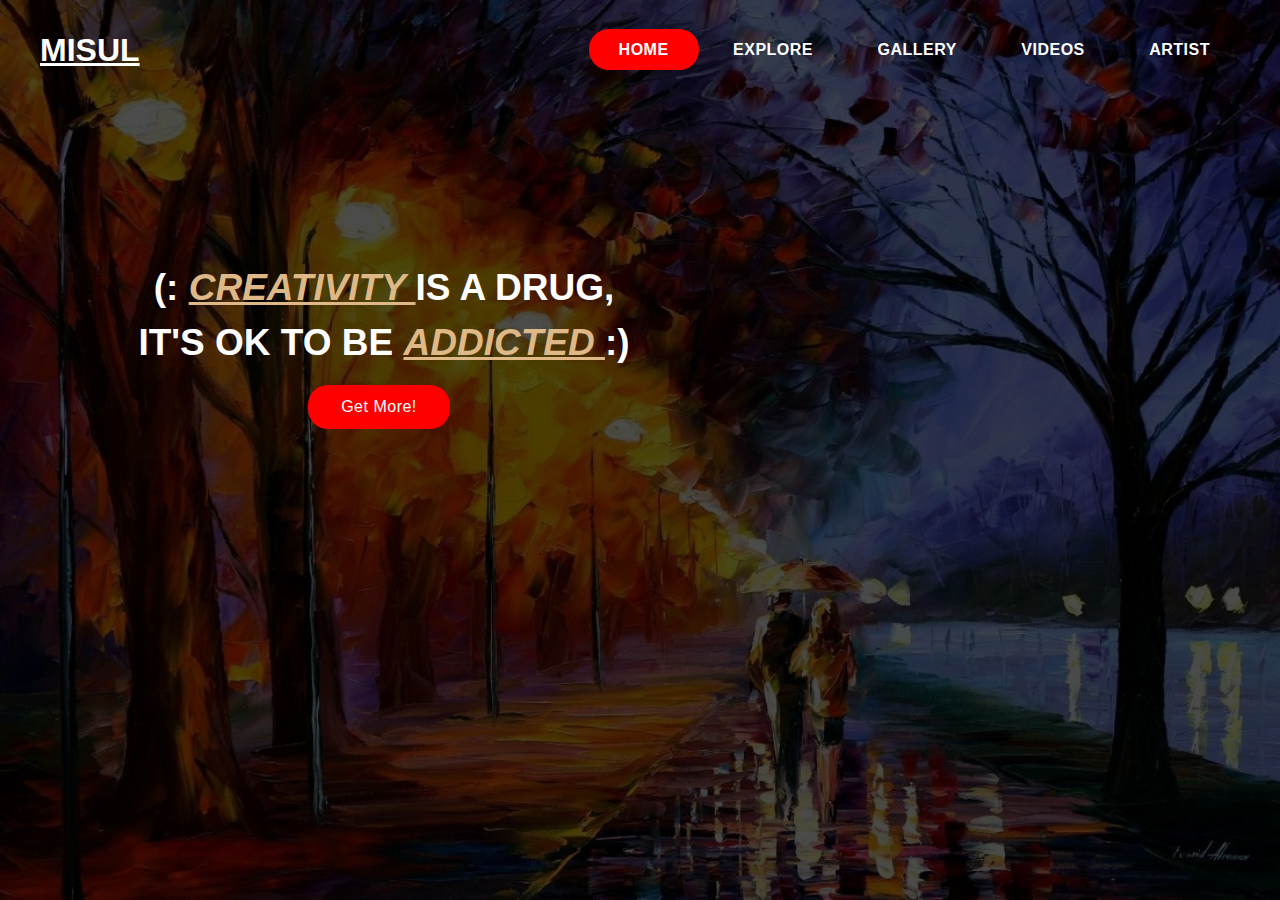
<file: index.html>
<!DOCTYPE html>
<html lang="en">
    <head>
        <title>WEBSITE</title>
        <link rel="stylesheet" href="css/style.css">
    </head>
    <body onload="slider()">
            <div class="slider">
                <div class="banner">
                    <img src="images/Artp2.jpg" id="slideImg">
                </div>
                <div class="section">
                    <div class="navbar">
                        <nav>
                            <div class="logo">
                                <h1>MISUL</h1>
                            </div>
                            <ul>
                                <li><a class="active" href="index.html">HOME</a></li>
                                <li><a href="explore.html">EXPLORE</a></li>
                                <li><a href="gallery.html">GALLERY</a></li>
                                <li><a href="videos.html">VIDEOS</a></li>
                                <li><a href="artist.html">ARTIST</a></li>
                            </ul>
                        </nav>
                    </div>
                <div class="title">
                    <h1>(: <span> CREATIVITY </span> IS A DRUG, <br> IT'S OK TO BE <span> ADDICTED </span> :)</h1>
                    <a href="explore.html" class="btn" >Get More!</a>
                </div>
                </div>
            </div>
        </div>

        <script>
            var slideImg = document.getElementById("slideImg");

            var images = new Array(
                "images/Artp2.jpg",
                "images/Artp1.jpg",
                "images/Artp3.jpeg",
                "images/Artp4.jpeg",
            );

            var len = images.length;
            var i = 0;

            function slider(){
                if(i > len-1){ 
                    i=0;
                }
                slideImg.src = images[i];
                i++;
                setTimeout('slider()',3000);
            }
        </script>
    </body>
</html>
</file>
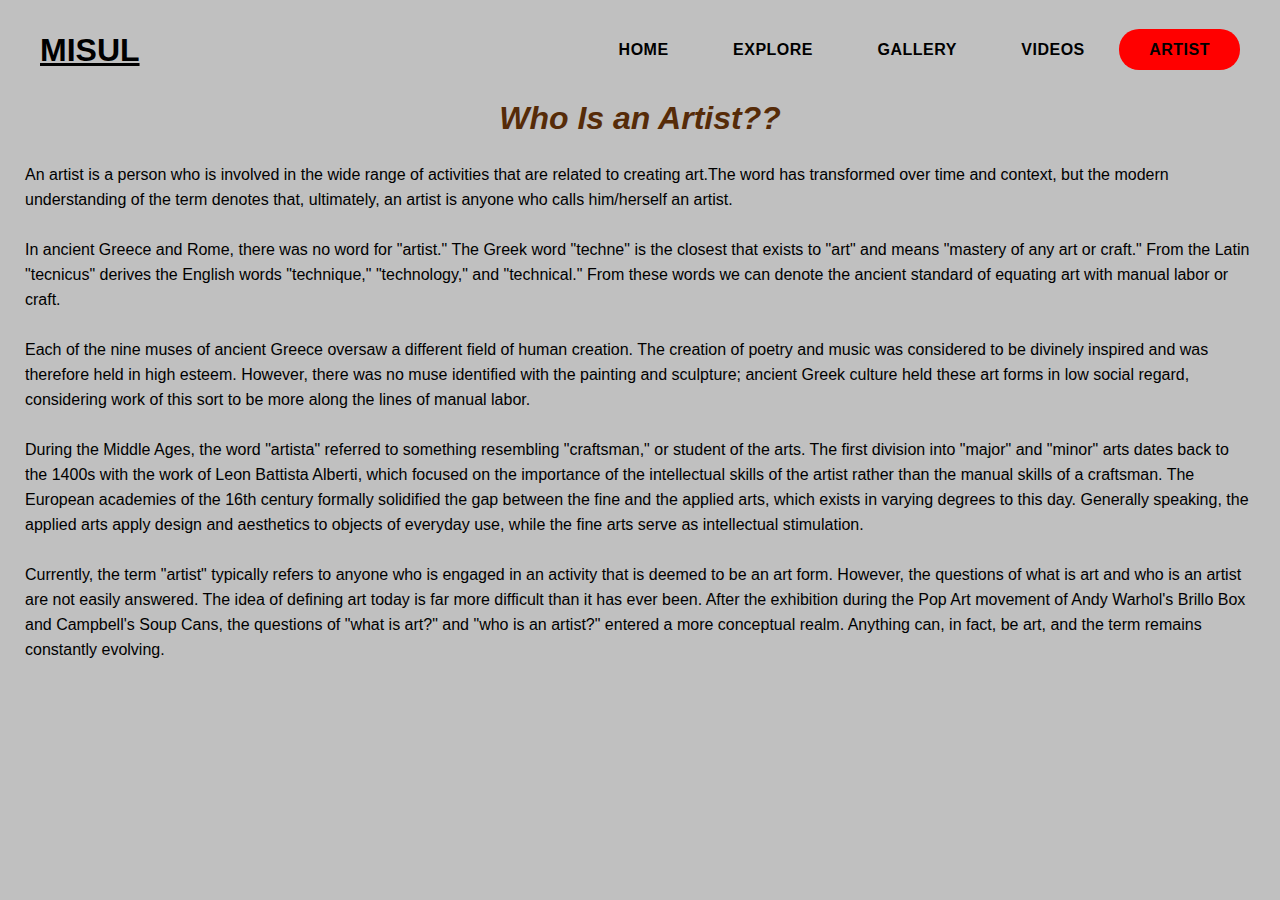
<file: artist.html>
<!DOCTYPE html>
<html lang="en">
  <head>
    <link rel="stylesheet" href="css/artist.css" />
  </head>
  <body>
    <div class="section">
      <div class="navbar">
        <nav>
          <div class="logo">
            <h1>MISUL</h1>
          </div>
          <ul>
            <li><a href="index.html">HOME</a></li>
            <li><a href="explore.html">EXPLORE</a></li>
            <li><a href="gallery.html">GALLERY</a></li>
            <li><a href="videos.html">VIDEOS</a></li>
            <li><a class="active" href="artist.html">ARTIST</a></li>
          </ul>
        </nav>
      </div>

      <div class="heading">
        <h1>Who Is an Artist??</h1>
        <p>An artist is a person who is involved in the wide range of activities that are related to creating art.The word has transformed over time and context, but the modern understanding of the term denotes that, ultimately, an artist is anyone who calls him/herself an artist.</p>

        <p>In ancient Greece and Rome, there was no word for "artist." The Greek word "techne" is the closest that exists to "art" and means "mastery of any art or craft." From the Latin "tecnicus" derives the English words "technique," "technology," and "technical." From these words we can denote the ancient standard of equating art with manual labor or craft.</p>

        <p>Each of the nine muses of ancient Greece oversaw a different field of human creation. The creation of poetry and music was considered to be divinely inspired and was therefore held in high esteem. However, there was no muse identified with the painting and sculpture; ancient Greek culture held these art forms in low social regard, considering work of this sort to be more along the lines of manual labor.</p>

        <p>During the Middle Ages, the word "artista" referred to something resembling "craftsman," or student of the arts. The first division into "major" and "minor" arts dates back to the 1400s with the work of Leon Battista Alberti, which focused on the importance of the intellectual skills of the artist rather than the manual skills of a craftsman. The European academies of the 16th century formally solidified the gap between the fine and the applied arts, which exists in varying degrees to this day. Generally speaking, the applied arts apply design and aesthetics to objects of everyday use, while the fine arts serve as intellectual stimulation.</p>

        <p>Currently, the term "artist" typically refers to anyone who is engaged in an activity that is deemed to be an art form. However, the questions of what is art and who is an artist are not easily answered. The idea of defining art today is far more difficult than it has ever been. After the exhibition during the Pop Art movement of Andy Warhol's Brillo Box and Campbell's Soup Cans, the questions of "what is art?" and "who is an artist?" entered a more conceptual realm. Anything can, in fact, be art, and the term remains constantly evolving.</p>
      </div>
    </div>
  </body>
</html>
</file>
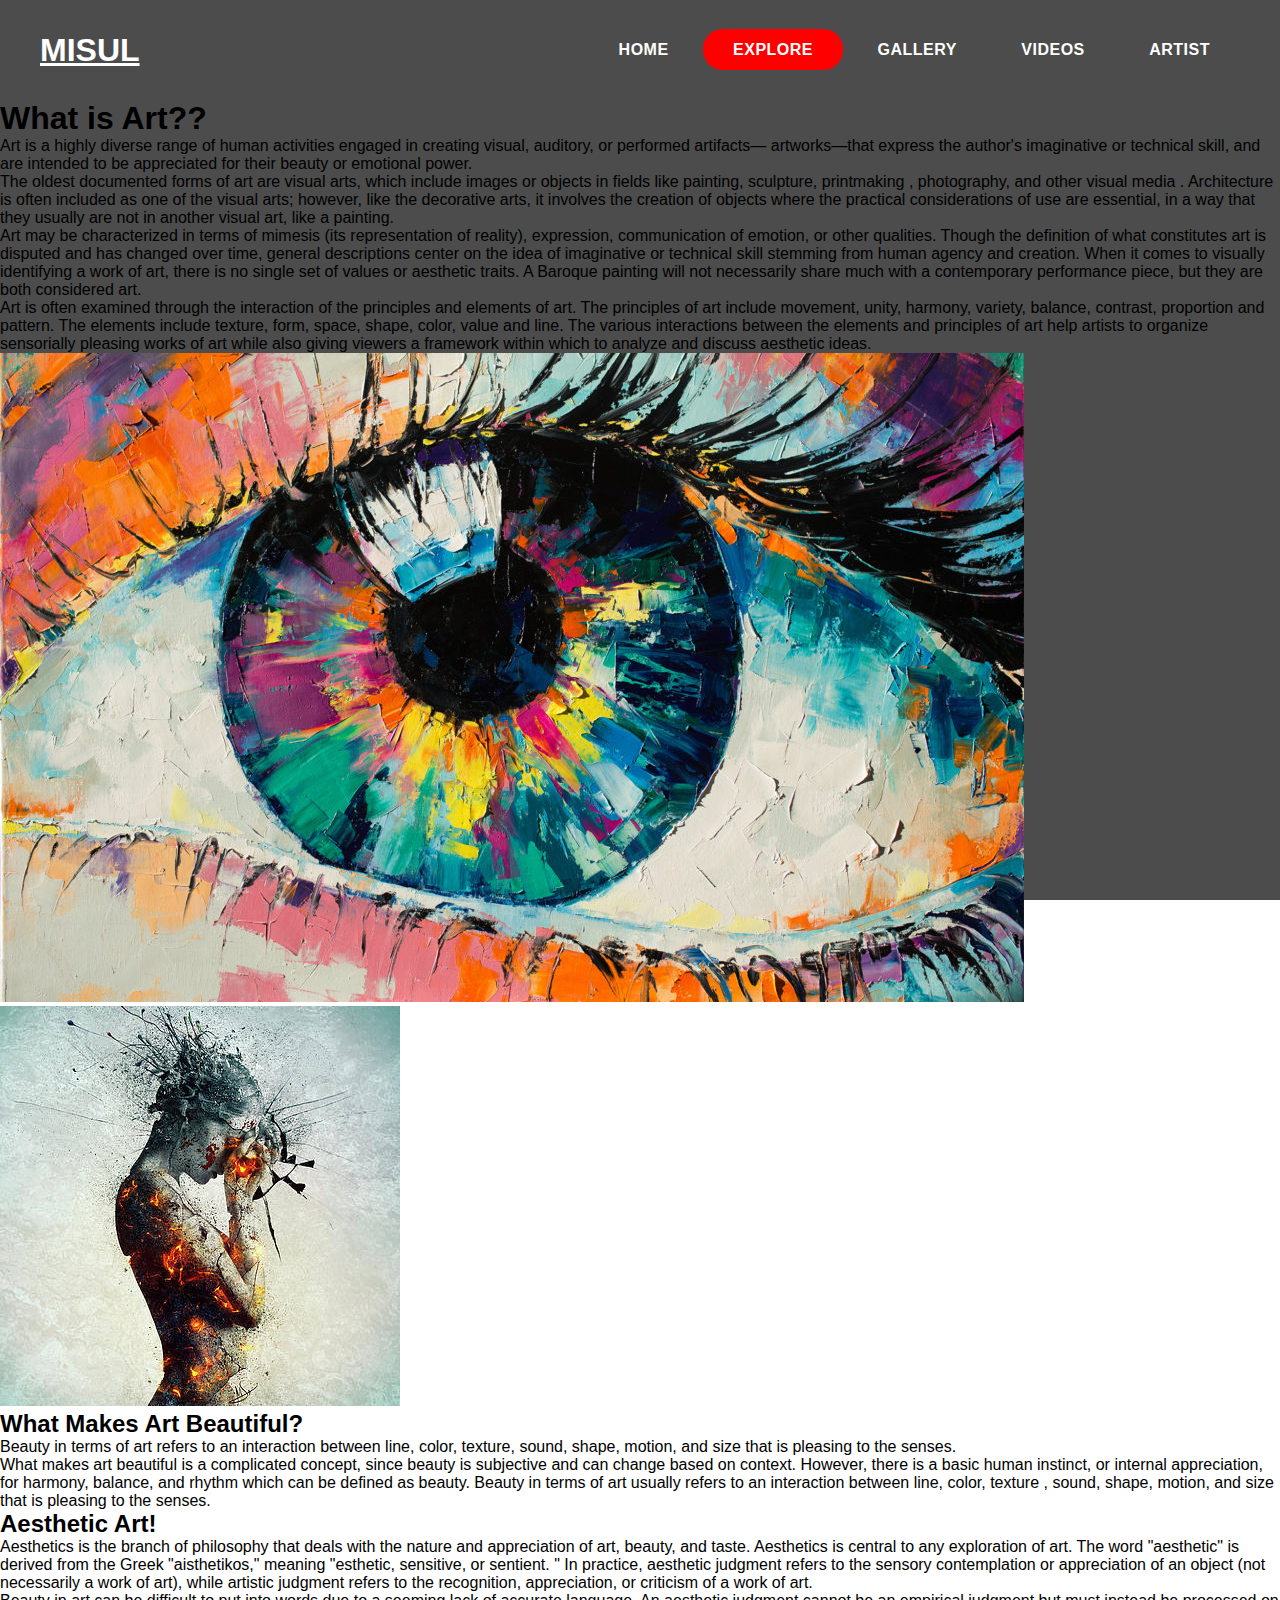
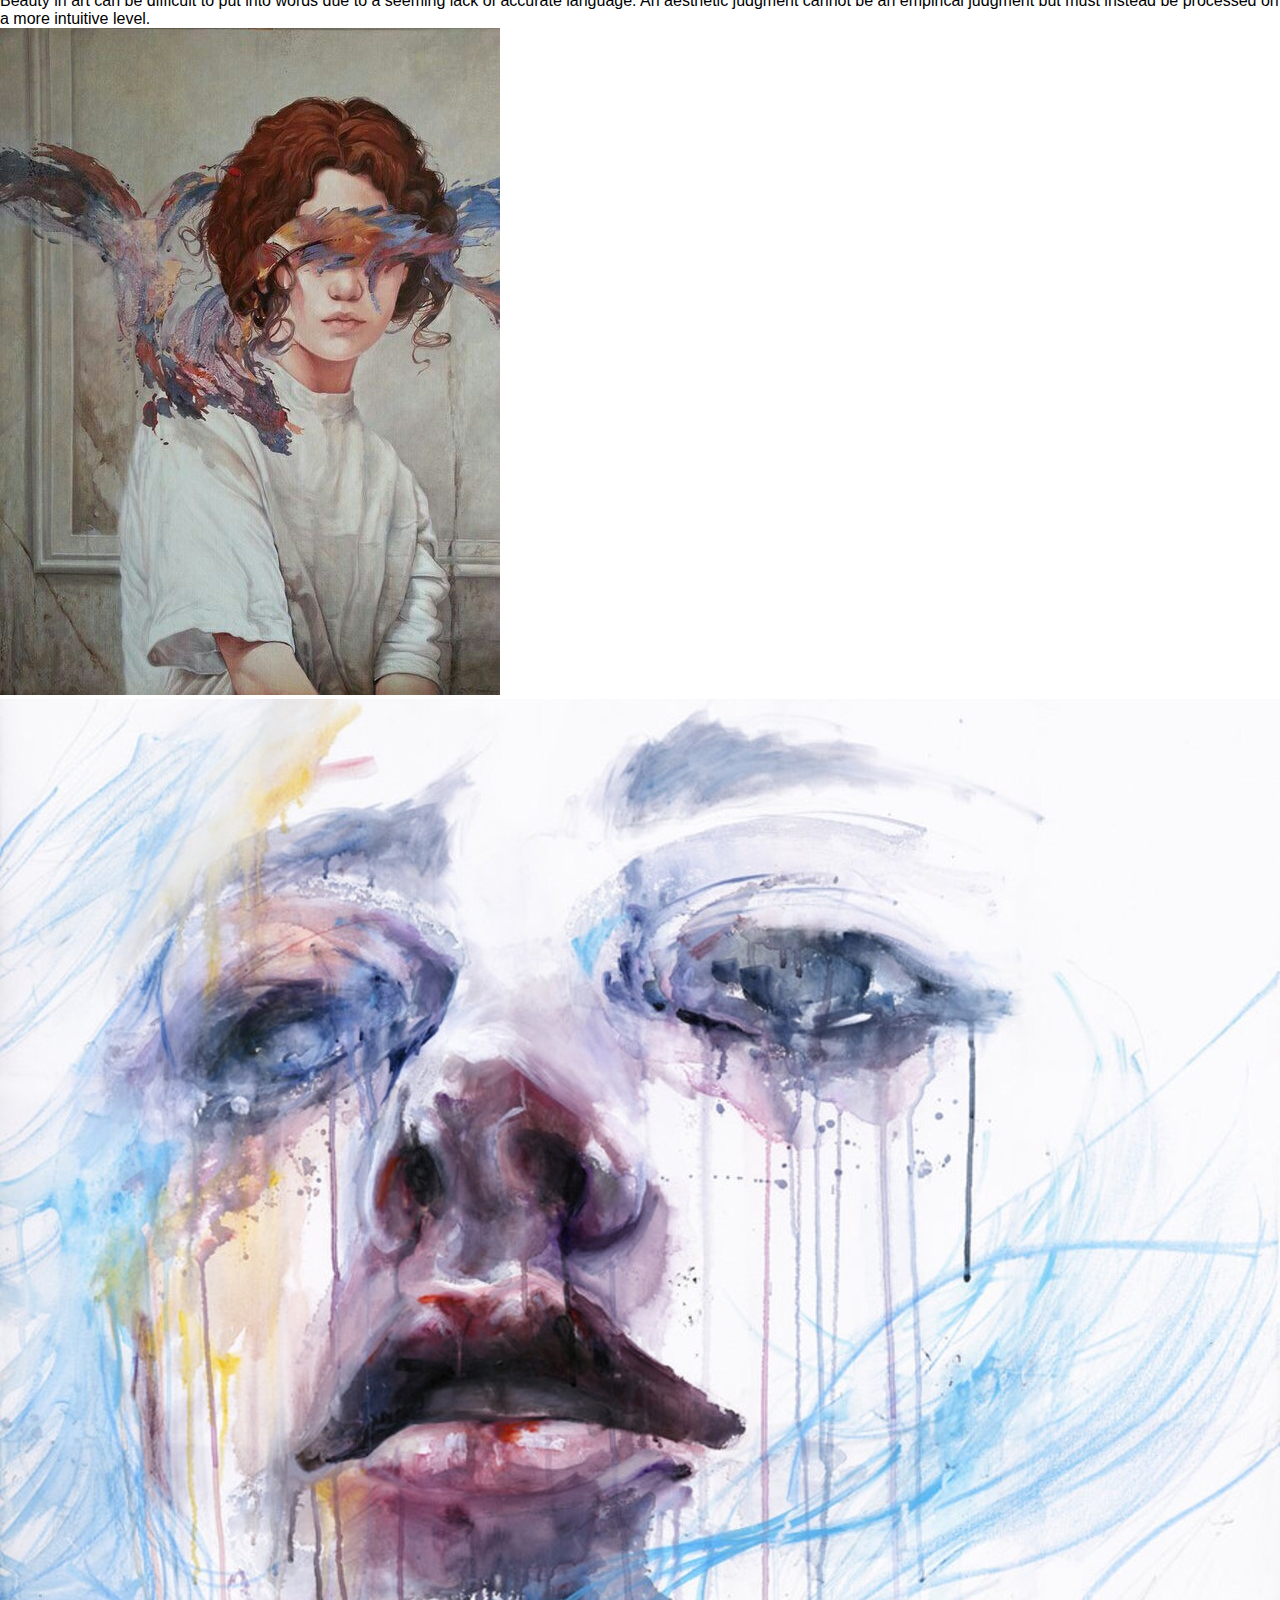
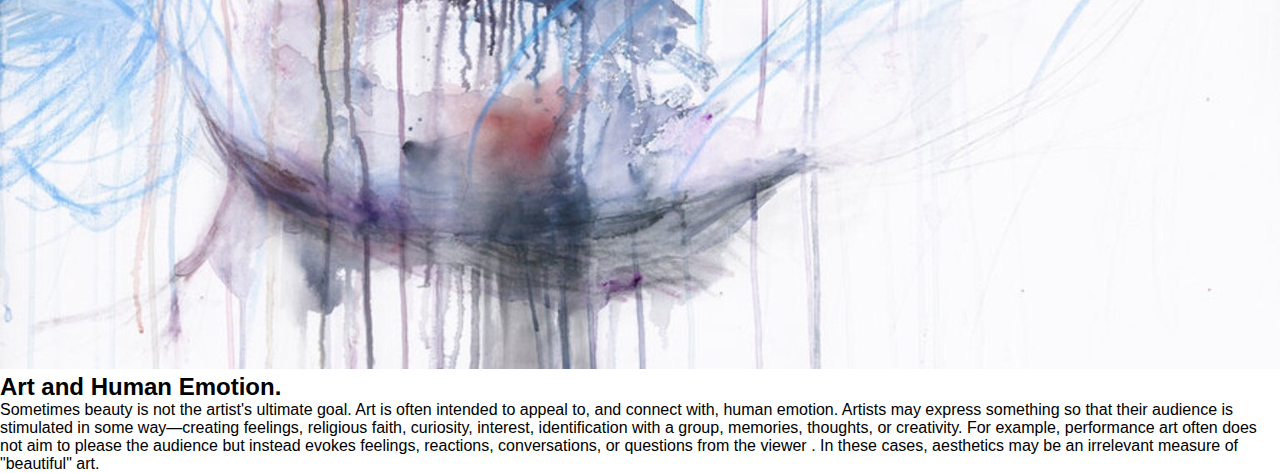
<file: explore.html>
<!DOCTYPE html>
<html lang="en">
  <head>
    <link rel="stylesheet" href="css/explore.css" />
  </head>
  <body>
    <div class="section">
      <div class="navbar">
        <nav>
          <div class="logo">
            <h1>MISUL</h1>
          </div>
          <ul>
            <li><a href="index.html">HOME</a></li>
            <li><a class="active" href="explore.html">EXPLORE</a></li>
            <li><a href="gallery.html">GALLERY</a></li>
            <li><a href="videos.html">VIDEOS</a></li>
            <li><a href="artist.html">ARTIST</a></li>
          </ul>
        </nav>
      </div>

      <div class="heading">
        <h1>What is Art??</h1>
        <p>
          Art is a highly diverse range of human activities engaged in creating
          visual, auditory, or performed artifacts— artworks—that express the
          author's imaginative or technical skill, and are intended to be
          appreciated for their beauty or emotional power.
        </p>

        <p>
          The oldest documented forms of art are visual arts, which include
          images or objects in fields like painting, sculpture, printmaking ,
          photography, and other visual media . Architecture is often included
          as one of the visual arts; however, like the decorative arts, it
          involves the creation of objects where the practical considerations of
          use are essential, in a way that they usually are not in another
          visual art, like a painting.
        </p>

        <p>
          Art may be characterized in terms of mimesis (its representation of
          reality), expression, communication of emotion, or other qualities.
          Though the definition of what constitutes art is disputed and has
          changed over time, general descriptions center on the idea of
          imaginative or technical skill stemming from human agency and
          creation. When it comes to visually identifying a work of art, there
          is no single set of values or aesthetic traits. A Baroque painting
          will not necessarily share much with a contemporary performance piece,
          but they are both considered art.
        </p>

        <p>
          Art is often examined through the interaction of the principles and
          elements of art. The principles of art include movement, unity,
          harmony, variety, balance, contrast, proportion and pattern. The
          elements include texture, form, space, shape, color, value and line.
          The various interactions between the elements and principles of art
          help artists to organize sensorially pleasing works of art while also
          giving viewers a framework within which to analyze and discuss
          aesthetic ideas.
        </p>

        <div>
          <a href="https://www.google.com/url?sa=i&url=https%3A%2F%2Fwww.pictureframesexpress.co.uk%2Fblog%2Fart-topics%2F7-tips-to-finding-inspiration-for-art%2F&psig=AOvVaw0cvjBHWB3uWS2ZLwDjlGgk&ust=1653118375377000&source=images&cd=vfe&ved=0CAwQjRxqFwoTCKjpxv7H7fcCFQAAAAAdAAAAABAn" target="popup">
          <img src="images/Art5.jpg" />
          </a>

          <a href="https://www.google.com/url?sa=i&url=https%3A%2F%2Fwww.pixelle.co%2Fsanchez-nevado%2F&psig=AOvVaw0cvjBHWB3uWS2ZLwDjlGgk&ust=1653118375377000&source=images&cd=vfe&ved=0CAwQjRxqFwoTCIiljLvO7fcCFQAAAAAdAAAAABAJ" target="popup">
          <img src="images/Art7.jpg" />
          </a>
        </div>

        <h2>What Makes Art Beautiful?</h2>
        <p>
          Beauty in terms of art refers to an interaction between line, color,
          texture, sound, shape, motion, and size that is pleasing to the
          senses.
        </p>

        <p>
          What makes art beautiful is a complicated concept, since beauty is
          subjective and can change based on context. However, there is a basic
          human instinct, or internal appreciation, for harmony, balance, and
          rhythm which can be defined as beauty. Beauty in terms of art usually
          refers to an interaction between line, color, texture , sound, shape,
          motion, and size that is pleasing to the senses.
        </p>

        <h2>Aesthetic Art!</h2>
        <p>
          Aesthetics is the branch of philosophy that deals with the nature and
          appreciation of art, beauty, and taste. Aesthetics is central to any
          exploration of art. The word "aesthetic" is derived from the Greek
          "aisthetikos," meaning "esthetic, sensitive, or sentient. " In
          practice, aesthetic judgment refers to the sensory contemplation or
          appreciation of an object (not necessarily a work of art), while
          artistic judgment refers to the recognition, appreciation, or
          criticism of a work of art.
        </p>

        <p>
          Beauty in art can be difficult to put into words due to a seeming lack
          of accurate language. An aesthetic judgment cannot be an empirical
          judgment but must instead be processed on a more intuitive level.
        </p>

        <div>
          <a href="https://www.google.com/url?sa=i&url=https%3A%2F%2Fwww.pinterest.com%2Fpin%2F533606255846825043%2F&psig=AOvVaw1dDV8M8E9JPLMpobvoUg4w&ust=1653118632677000&source=images&cd=vfe&ved=0CAwQjRxqFwoTCNCtlf7I7fcCFQAAAAAdAAAAABAN" target="popup">
          <img src="images/Art10.jpg" />
          </a>

          <a href="https://www.google.com/url?sa=i&url=https%3A%2F%2Ffavim.com%2Fimage%2F3787614%2F&psig=AOvVaw1dDV8M8E9JPLMpobvoUg4w&ust=1653118632677000&source=images&cd=vfe&ved=0CAwQjRxqFwoTCNCtlf7I7fcCFQAAAAAdAAAAABAI" target="popup">
            <img src="images/Art11.jpg" />
          </a>
        </div>

        <h2>Art and Human Emotion.</h2>
        <p>
          Sometimes beauty is not the artist's ultimate goal. Art is often
          intended to appeal to, and connect with, human emotion. Artists may
          express something so that their audience is stimulated in some
          way—creating feelings, religious faith, curiosity, interest,
          identification with a group, memories, thoughts, or creativity. For
          example, performance art often does not aim to please the audience but
          instead evokes feelings, reactions, conversations, or questions from
          the viewer . In these cases, aesthetics may be an irrelevant measure
          of "beautiful" art.
        </p>
      </div>
    </div>
  </body>
</html>
</file>
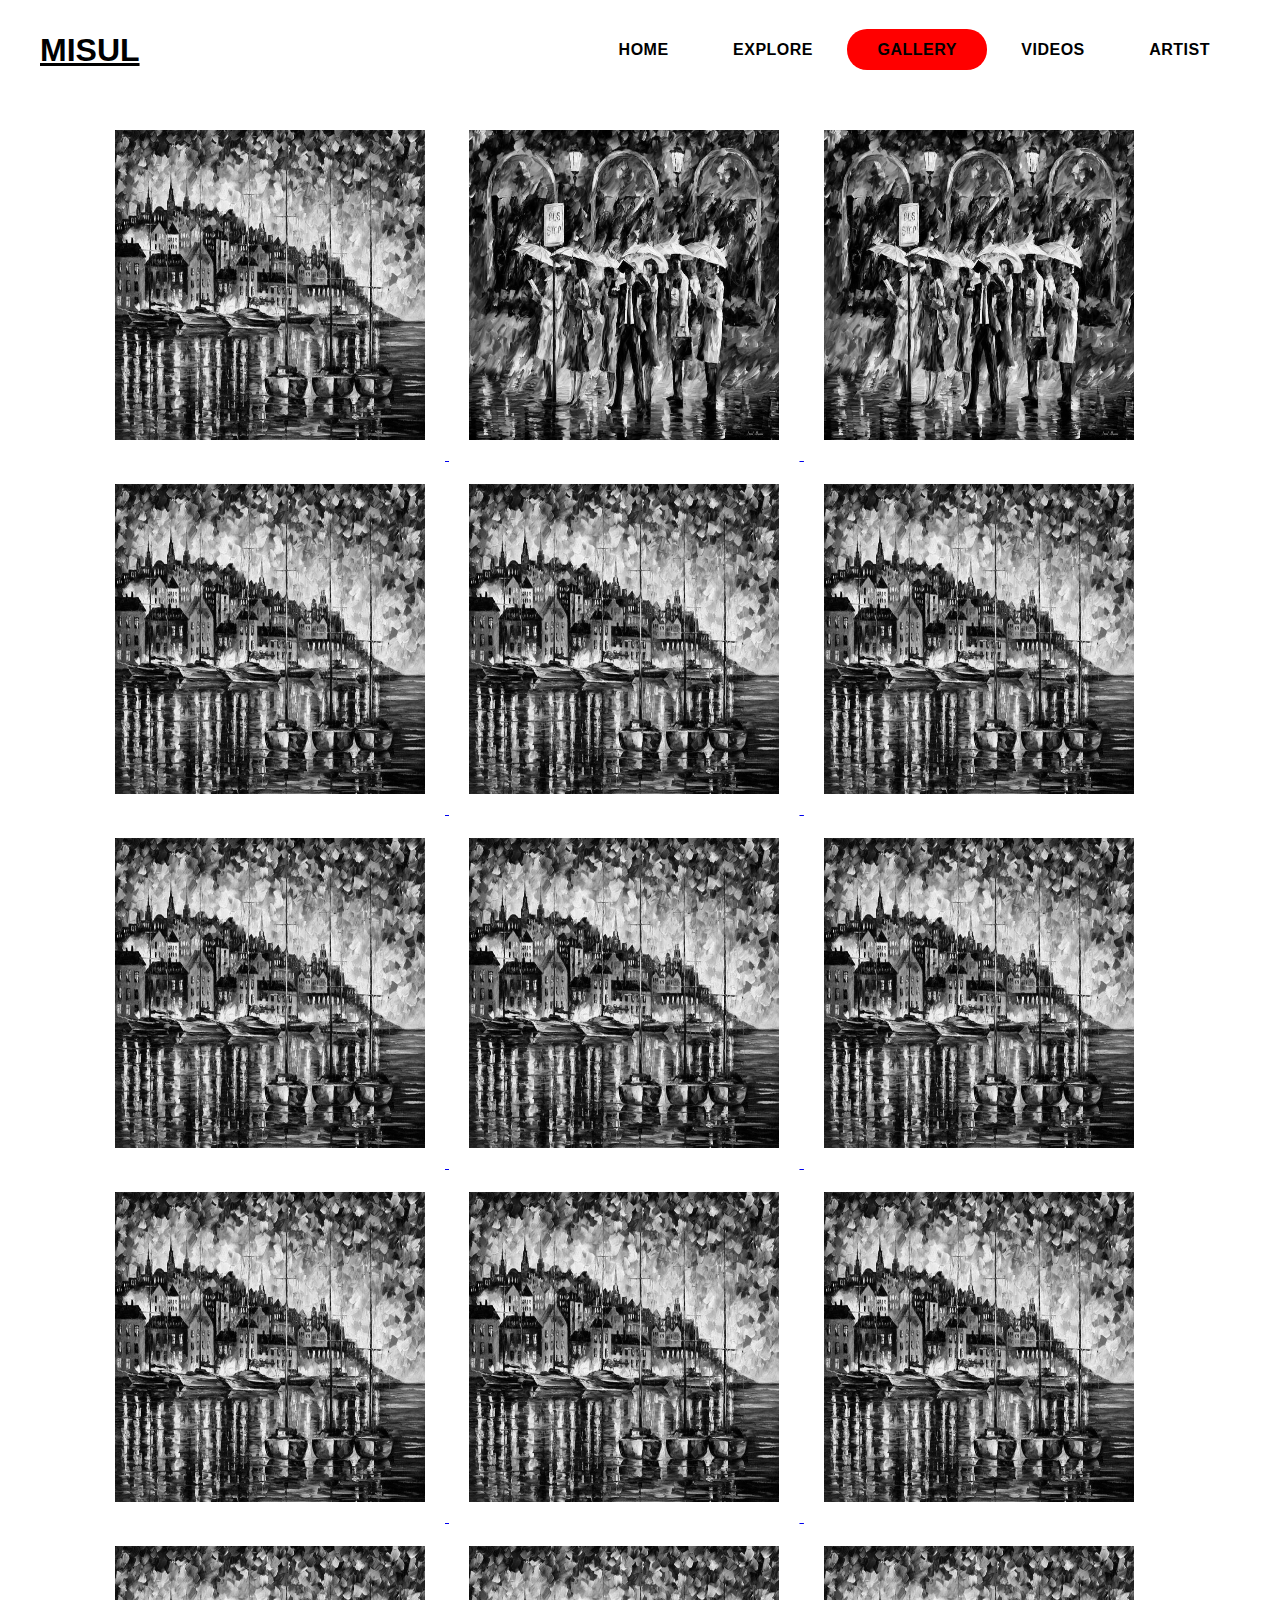
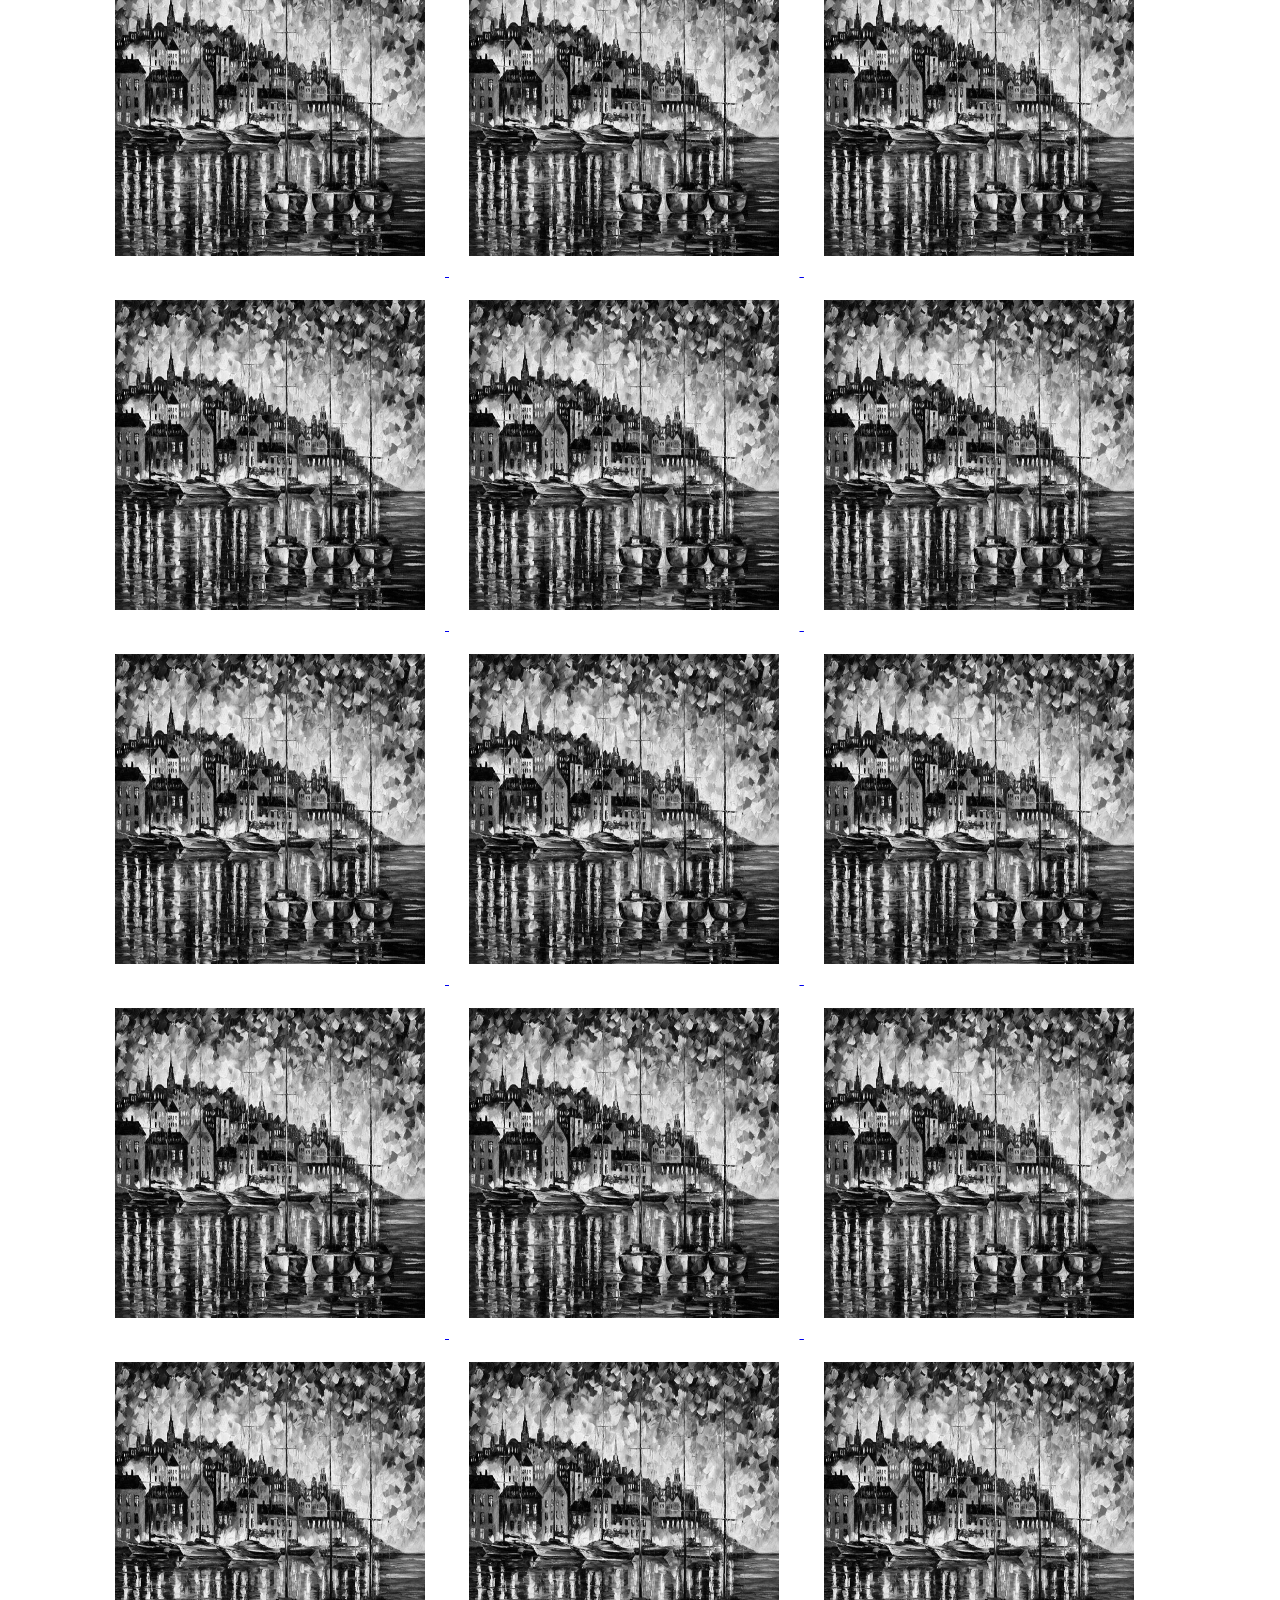
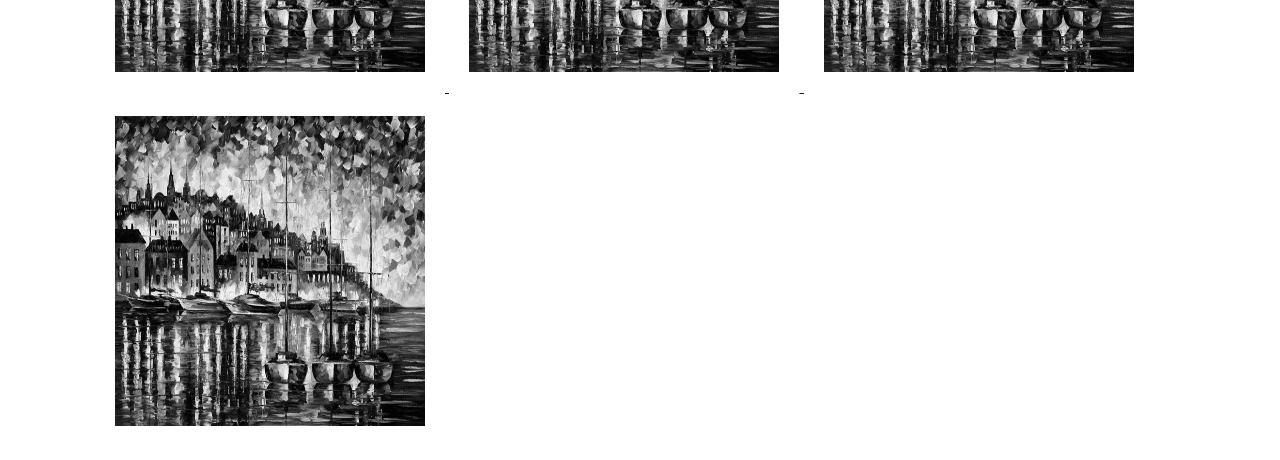
<file: gallery.html>
<!DOCTYPE html>
<html lang="en">
  <head>
    <link rel="stylesheet" href="css/gallery.css" />
  </head>
  <body>
    <div class="section">
      <div class="navbar">
        <nav>
          <div class="logo">
            <h1>MISUL</h1>
          </div>
          <ul>
            <li><a href="index.html">HOME</a></li>
            <li><a href="explore.html">EXPLORE</a></li>
            <li><a class="active" href="gallery.html">GALLERY</a></li>
            <li><a href="videos.html">VIDEOS</a></li>
            <li><a href="artist.html">ARTIST</a></li>
          </ul>
        </nav>
      </div>

      <div class="gallery">
        <a href="images/oil2.jpg">
          <img src="images/oil2.jpg" />
        </a>
        <a href="images/oil3.webp">
          <img src="images/oil3.webp" />
        </a>
        <a href="images/oil3.webp">
          <img src="images/oil3.webp" />
        </a>
        <a href="images/oil2.jpg">
          <img src="images/oil2.jpg" />
        </a>
        <a href="images/oil2.jpg">
          <img src="images/oil2.jpg" />
        </a>
        <a href="images/oil2.jpg">
          <img src="images/oil2.jpg" />
        </a>
        <a href="images/oil2.jpg">
          <img src="images/oil2.jpg" />
        </a>
        <a href="images/oil2.jpg">
          <img src="images/oil2.jpg" />
        </a>
        <a href="images/oil2.jpg">
          <img src="images/oil2.jpg" />
        </a>
        <a href="images/oil2.jpg">
          <img src="images/oil2.jpg" />
        </a>
        <a href="images/oil2.jpg">
          <img src="images/oil2.jpg" />
        </a>
        <a href="images/oil2.jpg">
          <img src="images/oil2.jpg" />
        </a>
        <a href="images/oil2.jpg">
          <img src="images/oil2.jpg" />
        </a>
        <a href="images/oil2.jpg">
          <img src="images/oil2.jpg" />
        </a>
        <a href="images/oil2.jpg">
          <img src="images/oil2.jpg" />
        </a>
        <a href="images/oil2.jpg">
          <img src="images/oil2.jpg" />
        </a>
        <a href="images/oil2.jpg">
          <img src="images/oil2.jpg" />
        </a>
        <a href="images/oil2.jpg">
          <img src="images/oil2.jpg" />
        </a>
        <a href="images/oil2.jpg">
          <img src="images/oil2.jpg" />
        </a>
        <a href="images/oil2.jpg">
          <img src="images/oil2.jpg" />
        </a>
        <a href="images/oil2.jpg">
          <img src="images/oil2.jpg" />
        </a>
        <a href="images/oil2.jpg">
          <img src="images/oil2.jpg" />
        </a>
        <a href="images/oil2.jpg">
          <img src="images/oil2.jpg" />
        </a>
        <a href="images/oil2.jpg">
          <img src="images/oil2.jpg" />
        </a>
        <a href="images/oil2.jpg">
          <img src="images/oil2.jpg" />
        </a>
        <a href="images/oil2.jpg">
          <img src="images/oil2.jpg" />
        </a>
        <a href="images/oil2.jpg">
          <img src="images/oil2.jpg" />
        </a>
        <a href="images/oil2.jpg">
          <img src="images/oil2.jpg" />
        </a>
      </div>
    </div>
  </body>
</html>
</file>
<file: css/style.css>
* {
  margin: 0;
  padding: 0;
  box-sizing: border-box;
  font-family: Arial, Helvetica, sans-serif;
}

.slider {
  width: 100%;
  height: 100vh;
  /*display: flex;
    align-items: center;*/
  position: relative;
  overflow: hidden;
}

.slider .banner {
  width: 100%;
  height: 100vh;
  position: absolute;
  top: 0;
}

#slideImg {
  width: 100%;
  height: 100%;
  animation: zoom 3s linear infinite;
}

/* @keyframes zoom{
    0%{
        transform: scale(1.3);
    }
    15%{
        transform: scale(1);
    }
    85%{
        transform: scale(1);
    }
    100%{
        transform: scale(1.3);
    }
} */

.slider .section {
  width: 100%;
  height: 100vh;
  background: linear-gradient(rgba(0, 0, 0, 0.7), rgba(0, 0, 0, 0.7));
  position: absolute;
  top: 0%;
}

.navbar {
  max-width: 1200px;
  height: auto;
  margin: 0 auto;
}

nav {
  width: 100%;
  height: 100px;
}

.logo {
  float: left;
  line-height: 100px;
}

.logo h1 {
  color: white;
  text-decoration: underline;
}

nav ul {
  float: right;
}

nav ul li {
  display: inline-block;
  list-style-type: none;
}

nav ul li a {
  text-decoration: none;
  color: white;
  line-height: 100px;
  padding: 10px 28px;
  font-size: 16px;
  letter-spacing: 0.5px;
  border: 2px solid transparent;
  border-radius: 20px;
  font-weight: bold;
}

nav ul li a.active,a:hover {
  /* border: 1px solid white; */
  background-color: red;
  transition: 0.5s;
}

nav ul li a:hover {
  background-color: red;
  color: white;
  transition: 0.4s;
}

.slider .title {
  width: 60%;
  margin: 160px auto 0;
  position: absolute;
  text-align: center;
}

.slider .title h1 {
  font-size: 37px;
  color: white;
  line-height: 55px;
}

.slider .title h1 span {
  color: burlywood;
  font-weight: bolder;
  font-style: italic;
  text-decoration: underline;
}

.slider .title .btn {
  color: white;
  background-color: red;
  border-radius: 20px;
  padding: 12px 33px;
  text-align: center;
  letter-spacing: 0.5px;
  text-decoration: none;
  margin-right: 10px;
  line-height: 20px;
  display: inline-block;
  font-size: 16px;
  margin-top: 15px;
}

.slider .title .btn:hover {
  /*background-color: white;
    color: black;
    transition: 0.4s;*/
  background: transparent;
  border: 2px solid white;
}









/* ***************************************************** */
/* 
@media(max-width: 1048px){
    nav .logo{
        font-size: 32px;
        padding-left: 60px;
    }

    nav ul{
        margin-right: 20px;
    }


} */
</file>
<file: css/artist.css>
* {
  margin: 0;
  padding: 0;
  box-sizing: border-box;
  font-family: Arial, Helvetica, sans-serif;
}

/* .section {
  width: 100%;
  height: 100%;
  background: linear-gradient(rgba(0, 0, 0, 0.7), rgba(0, 0, 0, 0.7));
  position: absolute;
  top: 0%;
} */

.navbar {
  max-width: 1200px;
  /* height: auto; */
  margin: 0 auto;
}

nav {
  width: 100%;
  height: 100px;
}

.logo {
  float: left;
  line-height: 100px;
}

.logo h1 {
  color: black;
  text-decoration: underline;
}


nav ul {
  float: right;
}

nav ul li {
  display: inline-block;
  list-style-type: none;
}

nav ul li a {
  text-decoration: none;
  color: black;
  line-height: 100px;
  padding: 10px 28px;
  font-size: 16px;
  letter-spacing: 0.5px;
  border: 2px solid transparent;
  border-radius: 20px;
  font-weight: bold;
}

nav ul li a.active,a:hover {
  /* border: 1px solid white; */
  background-color: red;
  transition: 0.5s;
}

nav ul li a:hover {
  background-color: red;
  color: white;
  transition: 0.4s;
}

body{
  background: silver;
}

.heading h1{
  color: rgb(86, 43, 8);
  font-style: italic;
  text-align: center;
}

.heading p {
  line-height: 25px;
  margin: 25px;
}


/* ***************************************************** */
@media (max-width: 1048px) {
  .logo h1 {
    font-size: 13px;
    padding-left: 10px;
  }

  nav ul {
    margin-right: 10px;
    padding-top: 39px;
  }

  nav ul li a {
    font-size: 13px;
    line-height: 20px;
    padding: 8px;
  }

  .slider .title h1 {
  font-size: 20px;
  line-height: 35px;
  /* justify-content: center; */
  }

  .slider .title .btn {
  padding: 8px 25px;
  /* margin-right: 10px; */
  font-size: 12px;
  
  }

}
</file>
<file: css/explore.css>
* {
  margin: 0;
  padding: 0;
  box-sizing: border-box;
  font-family: Arial, Helvetica, sans-serif;
}

.section {
  width: 100%;
  height: 100%;
  background: linear-gradient(rgba(0, 0, 0, 0.7), rgba(0, 0, 0, 0.7));
  position: absolute;
  top: 0%;
}

.navbar {
  max-width: 1200px;
  /* height: auto; */
  margin: 0 auto;
}

nav {
  width: 100%;
  height: 100px;
}

.logo {
  float: left;
  line-height: 100px;
}

.logo h1 {
  color: white;
  text-decoration: underline;
}


nav ul {
  float: right;
}

nav ul li {
  display: inline-block;
  list-style-type: none;
}

nav ul li a {
  text-decoration: none;
  color: white;
  line-height: 100px;
  padding: 10px 28px;
  font-size: 16px;
  letter-spacing: 0.5px;
  border: 2px solid transparent;
  border-radius: 20px;
  font-weight: bold;
}

nav ul li a.active,a:hover {
  /* border: 1px solid white; */
  background-color: red;
  transition: 0.5s;
}

nav ul li a:hover {
  background-color: red;
  color: white;
  transition: 0.4s;
}



/* ***************************************************** */


@media(max-width: 1048px){
    .logo h1{
        /* font-size: 32px; */
        padding-left: 60px;
    }

    nav ul{
        margin-right: 10px;
    }

    nav a{
      font-size: 17px;
    }
}
</file>
<file: css/gallery.css>
* {
  margin: 0;
  padding: 0;
  box-sizing: border-box;
  font-family: Arial, Helvetica, sans-serif;
}

.navbar {
  max-width: 1200px;
  /* height: auto; */
  margin: 0 auto;
}

nav {
  width: 100%;
  height: 100px;
}

.logo {
  float: left;
  line-height: 100px;
}

.logo h1 {
  color: black;
  text-decoration: underline;
}

nav ul {
  float: right;
}

nav ul li {
  display: inline-block;
  list-style-type: none;
}

nav ul li a {
  text-decoration: none;
  color: black;
  line-height: 100px;
  padding: 10px 28px;
  font-size: 16px;
  letter-spacing: 0.5px;
  border: 2px solid transparent;
  border-radius: 20px;
  font-weight: bold;
}

nav ul li a.active,
a:hover {
  /* border: 1px solid white; */
  background-color: red;
  transition: 0.5s;
}

nav ul li a:hover {
  background-color: red;
  color: white;
  transition: 0.4s;
}

.gallery {
  margin: 10px 95px;
}

.gallery img {
  width: 350px;
  height: 350px;
  padding: 20px;
  transition: 1s;
  filter: grayscale(100%);
  /* border: 0.5px solid rgb(29, 28, 28); */
}

.gallery img:hover {
  filter: grayscale(0);
  transform: scale(1.2);
  /* border: 0.5px solid #777; */
}

.gallery a {
  background-color: white;
}

/* ***************************************************** */
@media (max-width: 1048px) {
  .logo h1 {
    font-size: 13px;
    padding-left: 10px;
  }

  nav ul {
    margin-right: 10px;
    padding-top: 39px;
  }

  nav ul li a {
    font-size: 13px;
    line-height: 20px;
    padding: 8px;
  }

  .slider .title h1 {
    font-size: 20px;
    line-height: 35px;
    /* justify-content: center; */
  }

  .slider .title .btn {
    padding: 8px 25px;
    /* margin-right: 10px; */
    font-size: 12px;
  }

  .gallery img {
    width: 250px;
    height: 250px;
    padding: 15px;
  }
}
</file>
